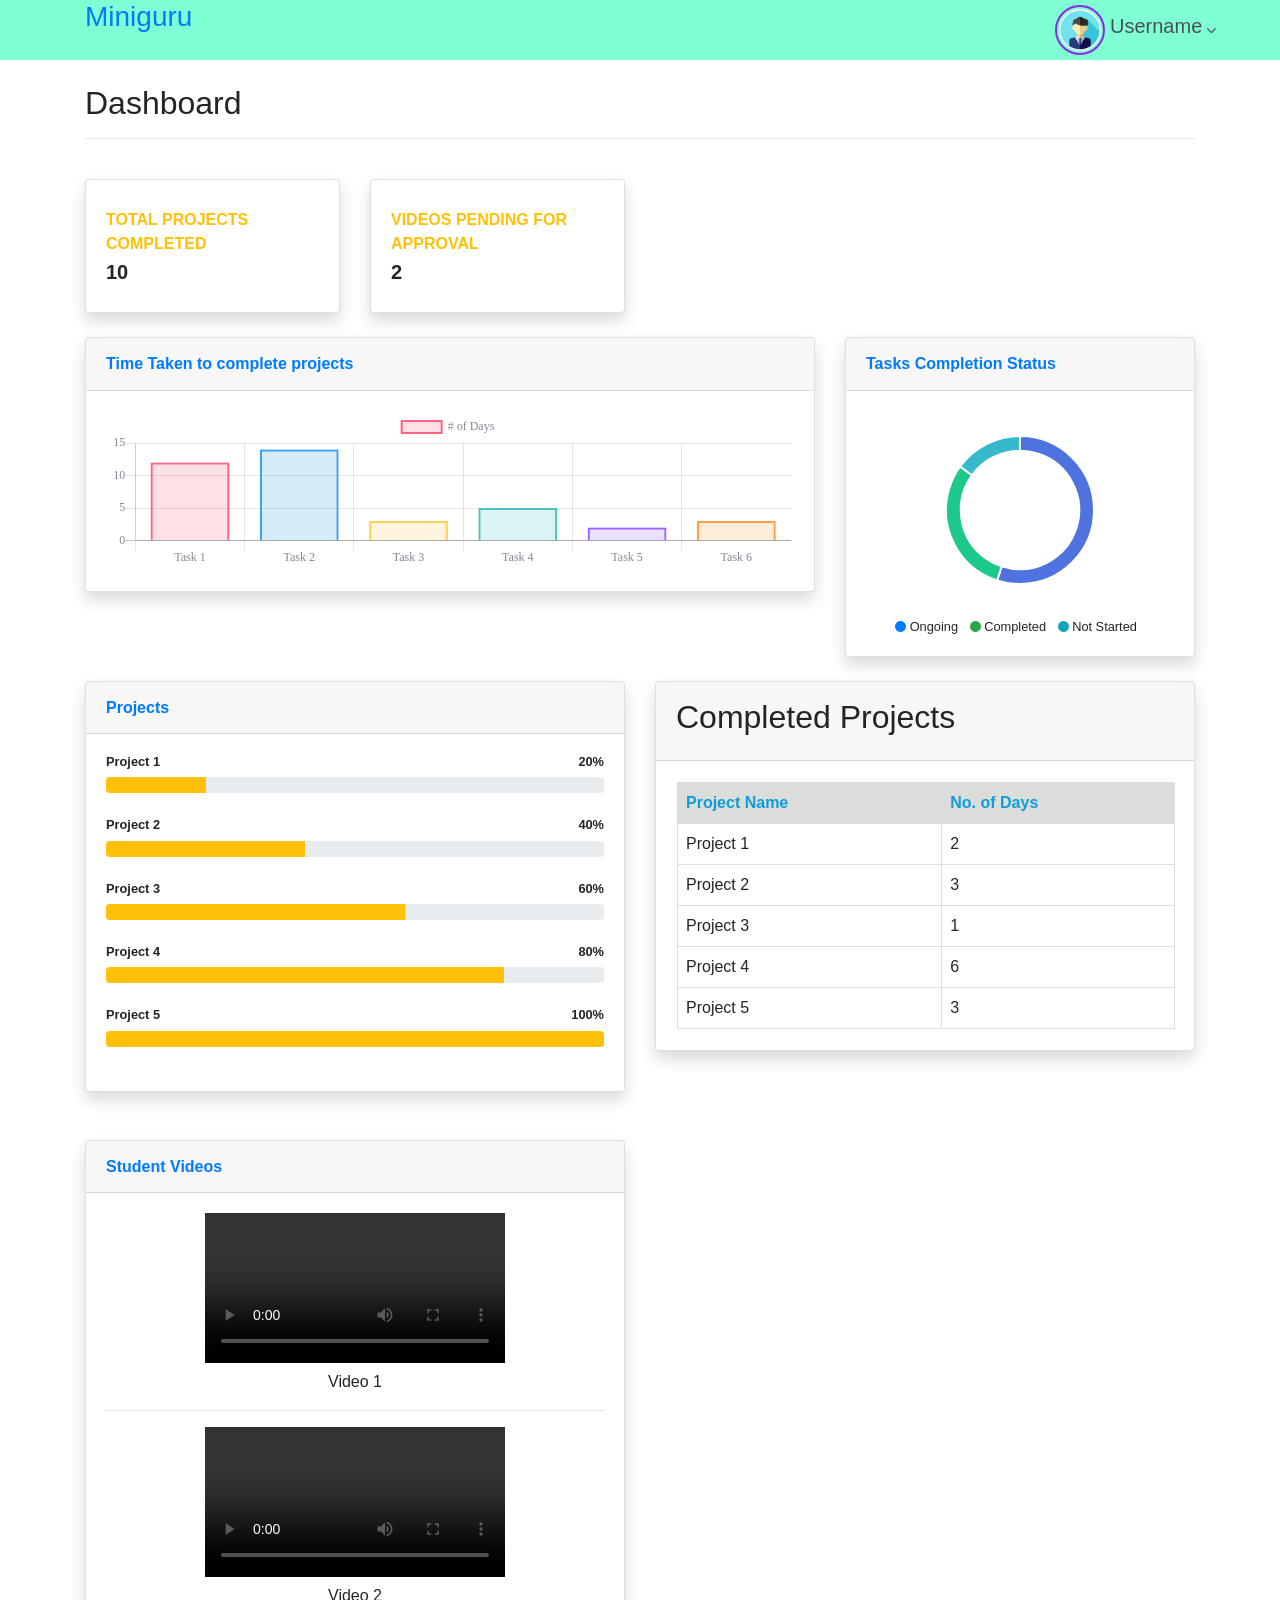
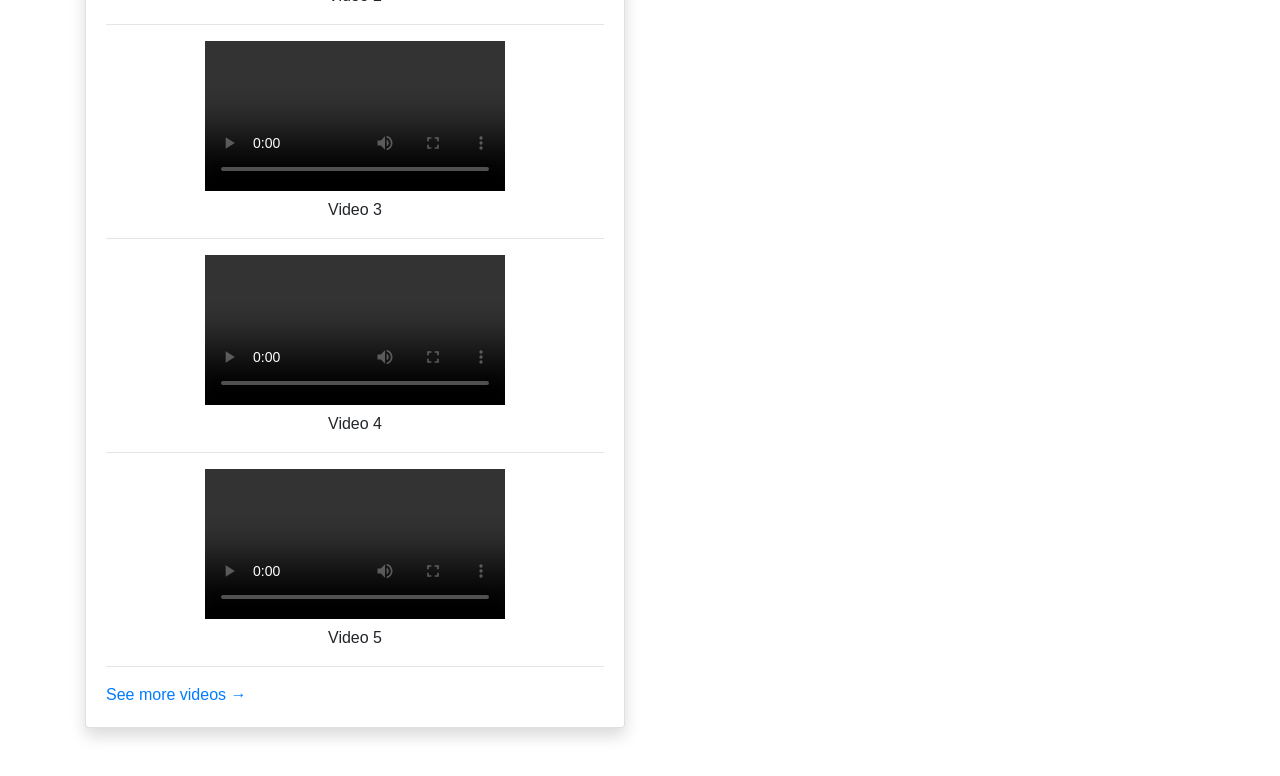
<file: index.html>
<!DOCTYPE html>
<html>

<head>

    <meta charset="utf-8">
    <meta http-equiv="X-UA-Compatible" content="IE=edge">
    <meta name="viewport" content="width=device-width, initial-scale=1, shrink-to-fit=no">
    <meta name="description" content="">


    <title>Miniguru</title>
    <!-- custom css file -->
    <link rel="stylesheet" href="./assets/css/index.css">
    <!-- bootstrap css -->
    <link rel="stylesheet" href="./node_modules/bootstrap/dist/css/bootstrap.min.css">
    <!-- font-awesome -->
    <link rel="stylesheet" href="https://cdnjs.cloudflare.com/ajax/libs/font-awesome/4.7.0/css/font-awesome.min.css">


    <!-- jquery functions -->
    <script type="text/javascript" src="./node_modules/jquery/dist/jquery.js"></script>
    <script src="./node_modules/jquery/dist/jquery.min.js"></script>
    <!-- popper.js
    <script type="text/javascript" src="./node_modules/popper.js/dist/popper.min.js"></script> -->
    <!-- bootstrap javascript -->
    <script src="./node_modules/bootstrap/dist/js/bootstrap.bundle.min.js"></script>
    <script src="./node_modules/bootstrap/dist/js/bootstrap.js"></script>
    <script src="./node_modules/bootstrap/dist/js/bootstrap.min.js"></script>

    <style>
        table {
            position: relative;
            margin: 1px;
            width: 100%;
            border: 1px solid rgb(165, 170, 170);
            border-radius: 10px;
            border-collapse: collapse;
        }

        th {
            padding-top: 12px;
            padding-bottom: 12px;
            text-align: left;
            background-color: #daddda;
            color: rgb(15, 156, 221);
        }

        tr:hover {
            background-color: rgb(245, 241, 241);
        }

        td,
        th {
            border: 1px solid #ddd;
            padding: 8px;
        }
    </style>


</head>

<body>
    <header>
        <div style="height: 60px; background-color: aquamarine;">
            <div class="container">
                <div class="row">
                    <div class="col-10">
                        <a href="index.html" style="text-decoration: none;">
                            <h3>Miniguru</h3>
                        </a>
                    </div>
                    <div class="col-2 header-right">
                        <div class="dropdown">
                            <a class="logged-user" style="text-decoration: none;" href="#" data-toggle="dropdown"
                                aria-expanded="false">
                                <img src='./assets/images/user.jpg' class="avatar">
                                <span style="align-self: center;">
                                    <h5>Username</h5>
                                </span>
                                <i class="fa fa-angle-down ml-1" id="dropdownMenuProfile"></i>
                            </a>
                            <div class="dropdown-menu" aria-labelledby="dropdownMenuProfile">
                                <a class="dropdown-item" href="about.html">About</a>
                                <a class="dropdown-item" href="subscription.html" id="subscription">Subscription</a>
                                <a class="dropdown-item" href="help.html">Help</a>
                                <a class="dropdown-item" href="home.html">Signout</a>
                            </div>
                        </div>
                    </div>
                </div>
            </div>
        </div>

    </header>
    <main>
        <div class="container">
            <div class="row">
                <div class="col-12 mb-4 mt-4">
                    <h2>Dashboard</h2>
                    <hr>
                </div>
            </div>
            <div class="row">
                <div class="col-xl-3 col-md-6 mb-4">
                    <div class="card border-left-warning shadow h-100 py-2">
                        <div class="card-body">
                            <div class="row no-gutters align-items-center">
                                <div class="col mr-2">
                                    <div class="text-xs font-weight-bold text-warning text-uppercase mb-1">Total
                                        Projects Completed</div>
                                    <div class="h5 mb-0 font-weight-bold text-gray-800">10</div>
                                </div>
                            </div>
                        </div>
                    </div>
                </div>
                <div class="col-xl-3 col-md-6 mb-4">
                    <div class="card border-left-warning shadow h-100 py-2">
                        <div class="card-body">
                            <div class="row no-gutters align-items-center">
                                <div class="col mr-2">
                                    <div class="text-xs font-weight-bold text-warning text-uppercase mb-1">Videos
                                        pending for approval</div>
                                    <div class="h5 mb-0 font-weight-bold text-gray-800">2</div>
                                </div>
                            </div>
                        </div>
                    </div>
                </div>
            </div>
            <div class="row">

                <!-- Area Chart -->
                <div class="col-xl-8 col-lg-7">
                    <div class="card shadow mb-4">
                        <!-- Card Header - Dropdown -->
                        <div class="card-header py-3 d-flex flex-row align-items-center justify-content-between">
                            <h6 class="m-0 font-weight-bold text-primary">Time Taken to complete projects</h6>
                        </div>
                        <!-- Card Body -->
                        <div class="card-body">
                            <div class="chart-area">
                                <canvas id="myAreaChart"></canvas>
                            </div>
                        </div>
                    </div>
                </div>

                <!-- Pie Chart -->
                <div class="col-xl-4 col-lg-5">
                    <div class="card shadow mb-4">
                        <!-- Card Header - Dropdown -->
                        <div class="card-header py-3 d-flex flex-row align-items-center justify-content-between">
                            <h6 class="m-0 font-weight-bold text-primary">Tasks Completion Status</h6>
                        </div>
                        <!-- Card Body -->
                        <div class="card-body">
                            <div class="chart-pie pt-4 pb-2">
                                <canvas id="myPieChart"></canvas>
                            </div>
                            <div class="mt-4 text-center small">
                                <span class="mr-2">
                                    <i class="fa fa-circle text-primary"></i> Ongoing
                                </span>
                                <span class="mr-2">
                                    <i class="fa fa-circle text-success"></i> Completed
                                </span>
                                <span class="mr-2">
                                    <i class="fa fa-circle text-info"></i> Not Started
                                </span>
                            </div>
                        </div>
                    </div>
                </div>
            </div>


            <div class="row">
                <div class="col-lg-6 mb-4">

                    <!-- Project Card Example -->
                    <div class="card shadow mb-4" id="report">
                        <div class="card-header py-3">
                            <h6 class="m-0 font-weight-bold text-primary">Projects</h6>
                        </div>
                        <div class="card-body" id="task-progress">

                        </div>
                    </div>
                </div>
                <div class="col mb-4">
                    <div class="card shadow">
                        <div class="card-header py-3">
                            <h2>Completed Projects</h2>
                        </div>
                        <div class="card-body">
                            <table id="projects-table">
                                <tr>
                                    <th>Project Name</th>
                                    <th>No. of Days</th>
                                </tr>
                            </table>
                        </div>
                    </div>
                </div>

            </div>

            <div class="row">
                <div class="col-lg-6 mb-4">
                    <!-- Videos -->
                    <div class="card shadow mb-4">
                        <div class="card-header py-3">
                            <h6 class="m-0 font-weight-bold text-primary">Student Videos</h6>
                        </div>
                        <div class="card-body">
                            <div id="student-videos"></div>

                            <a target="_blank" rel="nofollow" href="#">See more videos &rarr;</a>
                        </div>
                    </div>


                </div>
            </div>
        </div>

        </div>
    </main>



    <script src="assets/js/chart.js/Chart.min.js"></script>
    <script src="assets/js/chart-area-demo.js"></script>
    <script src="assets/js/chart-pie-demo.js"></script>


    <script>
        $(function () {
            const PROJECTS = [
                { name: 'Project 1', days: 2, progress: '20%' },
                { name: 'Project 2', days: 3, progress: '40%' },
                { name: 'Project 3', days: 1, progress: '60%' },
                { name: 'Project 4', days: 6, progress: '80%' },
                { name: 'Project 5', days: 3, progress: '100%' },
            ];

            const VIDEOS = ['Video 1','Video 2','Video 3','Video 4','Video 5',];

            for (var i in PROJECTS) {
                $('#projects-table').append(
                    "<tr><td>" + PROJECTS[i].name + "</td><td>" + PROJECTS[i].days + "</td></tr>"
                );
                $('#task-progress').append(
                    "<h4 class='small font-weight-bold'>" + PROJECTS[i].name +
                    " <span class='float-right'>" + PROJECTS[i].progress +
                    "</span></h4><div class='progress mb-4'><div class='progress-bar bg-warning' role='progressbar' style='width: "
                    + PROJECTS[i].progress + "' aria-valuenow='20' aria-valuemin='0' aria-valuemax='100'></div></div>"
                );
            }

            for(var j in VIDEOS){
            $('#student-videos').append(
                "<div class='text-center'>"+
                          "<video controls>"+
                            "<source src='assets/videos/tlab1.mp4' type='video/mp4'>"+
                          "</video>"+
                          "<p>"+VIDEOS[j]+"</p>"+
                          "<hr>"+
                        "</div>" 
            );}

        });



    </script>

</body>

</html>
</file>
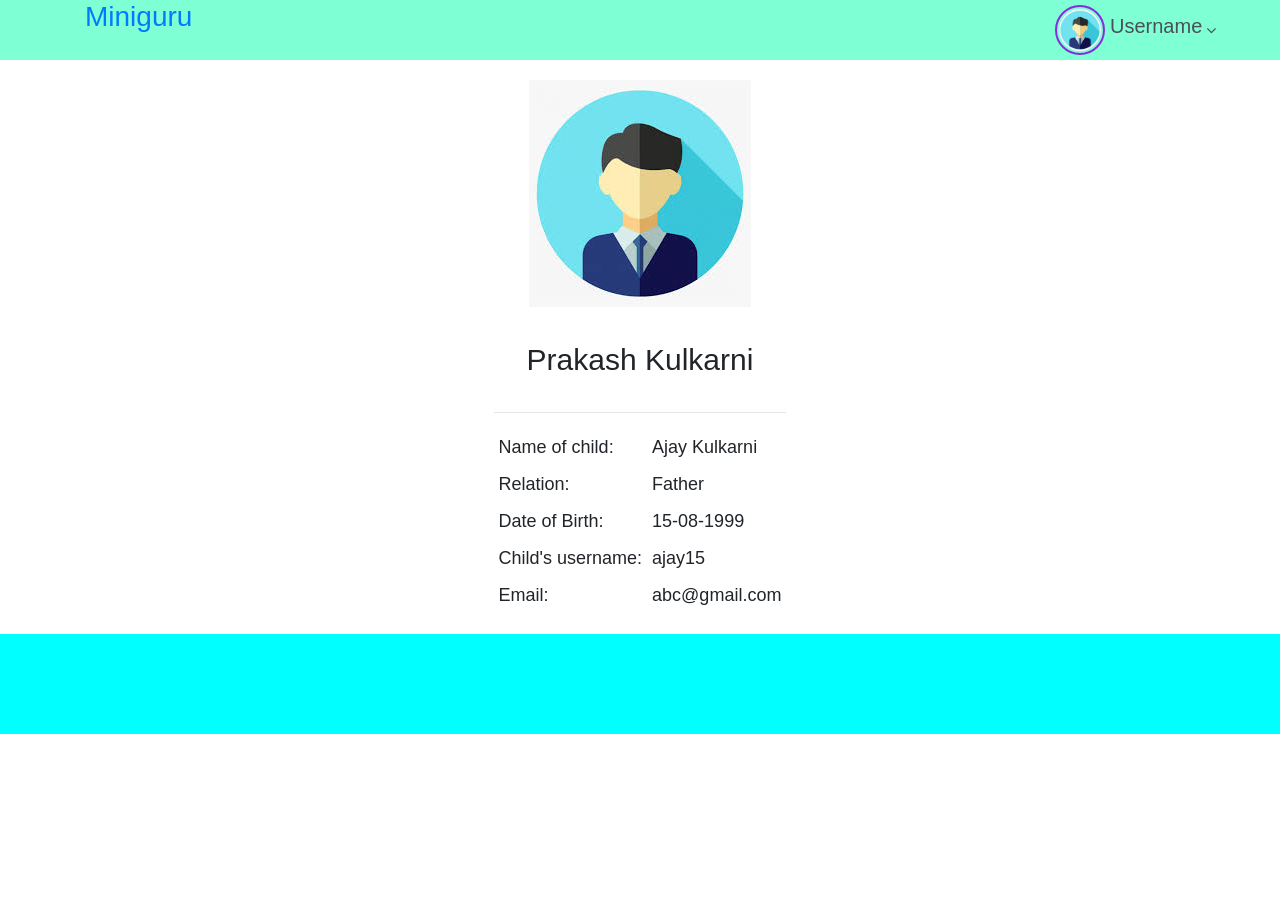
<file: about.html>
<!DOCTYPE html>
<html>

<head>
    <title>Miniguru</title>
    <!-- custom css file -->
    <link rel="stylesheet" href="./assets/css/index.css">
    <!-- bootstrap css -->
    <link rel="stylesheet" href="./node_modules/bootstrap/dist/css/bootstrap.min.css">
    <!-- font-awesome -->
    <link rel="stylesheet" href="https://cdnjs.cloudflare.com/ajax/libs/font-awesome/4.7.0/css/font-awesome.min.css">


    <!-- jquery functions -->
    <script type="text/javascript" src="./node_modules/jquery/dist/jquery.js"></script>
    <script src="./node_modules/jquery/dist/jquery.min.js"></script>
    <!-- popper.js
    <script type="text/javascript" src="./node_modules/popper.js/dist/popper.min.js"></script> -->
    <!-- bootstrap javascript -->
    <script src="./node_modules/bootstrap/dist/js/bootstrap.bundle.min.js"></script>
    <script src="./node_modules/bootstrap/dist/js/bootstrap.js"></script>
    <script src="./node_modules/bootstrap/dist/js/bootstrap.min.js"></script>

    <style>
        .title {
            margin: 20px;
            text-align: center;
        }

        .wrapper {
            text-align: center;
        }

        .details {
            display: inline-block;
        }

        .parent-name {
            font-size: 30px;
            margin: 30px auto;
            
        }

        .parent-image{
            margin: 20px auto;            
        }

        td {
            margin: 10px;
            padding: 5px;
            font-size: 18px;
            text-align: start;
        }

        .footer-wrapper {
            width: 100%;
            height: 100px;
            background-color: aqua;
            margin-top: 20px;
            margin-bottom: 0px;
        }
    </style>

</head>

<body>
    <header>
        <div style="height: 60px; background-color: aquamarine;">
            <div class="container">
                <div class="row">
                    <div class="col-10">
                        <a href="index.html" style="text-decoration: none;">
                            <h3>Miniguru</h3>
                        </a>
                    </div>
                    <div class="col-2 header-right">
                        <div class="dropdown">
                            <a class="logged-user" style="text-decoration: none;" href="#" data-toggle="dropdown"
                                aria-expanded="false">
                                <img src='./assets/images/user.jpg' class="avatar">
                                <span style="align-self: center;">
                                    <h5>Username</h5>
                                </span>
                                <i class="fa fa-angle-down ml-1" id="dropdownMenuProfile"></i>
                            </a>
                            <div class="dropdown-menu" aria-labelledby="dropdownMenuProfile">
                                <a class="dropdown-item" href="about.html">About</a>
                                <a class="dropdown-item" href="subscription.html" id="subscription">Subscription</a>
                                <a class="dropdown-item" href="help.html">Help</a>
                                <a class="dropdown-item" href="home.html">Signout</a>
                            </div>
                        </div>
                    </div>
                </div>
            </div>
        </div>
    </header>
    <main>
        <div class="container">            
            <div class="row">
                <div class="col">
                    <div class="wrapper">
                        <div class="details">
                            <div class="parent-image">
                                <img src="assets/images/user.jpg">
                            </div>
                            <div class="parent-name">
                                <bold>Prakash Kulkarni</bold>
                            </div>
                            <hr>
                            <table>                                
                                <tr>
                                    <td>Name of child:</td>
                                    <td id="child-name">Ajay Kulkarni</td>
                                </tr>
                                <tr>
                                    <td>Relation:</td>
                                    <td id="relation">Father</td>
                                </tr>
                                <tr>
                                    <td>Date of Birth:</td>
                                    <td id="dob">15-08-1999</td>
                                </tr>
                                <tr>
                                    <td>Child's username:</td>
                                    <td id="child-username">ajay15</td>
                                </tr>
                                <tr>
                                    <td>Email:</td>
                                    <td id="email">abc@gmail.com</td>
                                </tr>
                            </table>
                        </div>
                    </div>
                </div>
            </div>
        </div>
    </main>
    <footer>
        <div class="footer-wrapper">

        </div>
    </footer>

    <script>

    </script>

</body>

</html>
</file>
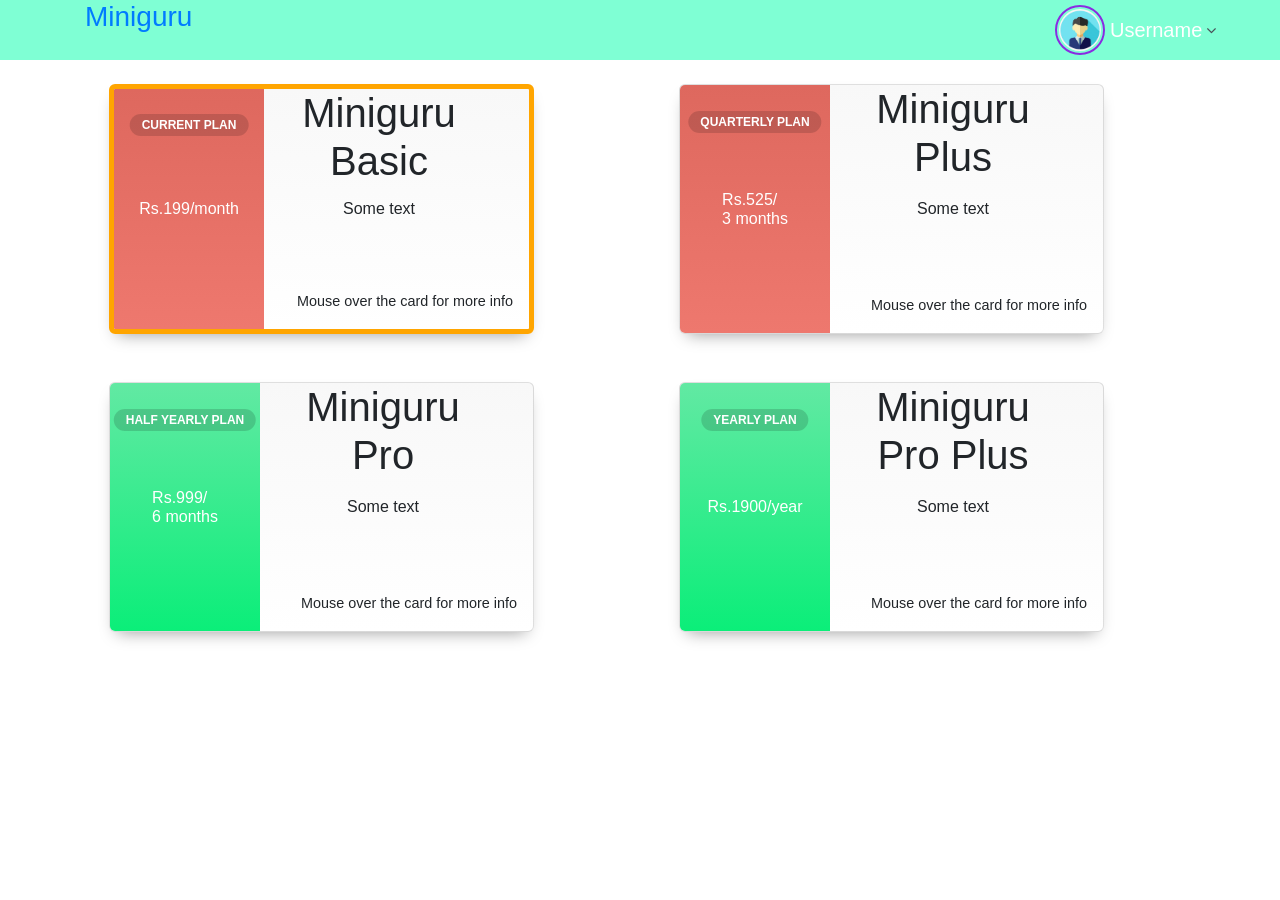
<file: subscription.html>
<!DOCTYPE html>
<html>

<head>
    <title>Miniguru</title>
    <!-- custom css file -->
    <link rel="stylesheet" href="./assets/css/index.css">
    <!-- bootstrap css -->
    <link rel="stylesheet" href="./node_modules/bootstrap/dist/css/bootstrap.min.css">
    <!-- font-awesome -->
    <link rel="stylesheet" href="https://cdnjs.cloudflare.com/ajax/libs/font-awesome/4.7.0/css/font-awesome.min.css">


    <!-- jquery functions -->
    <script type="text/javascript" src="./node_modules/jquery/dist/jquery.js"></script>
    <script src="./node_modules/jquery/dist/jquery.min.js"></script>
    <!-- popper.js
    <script type="text/javascript" src="./node_modules/popper.js/dist/popper.min.js"></script> -->
    <!-- bootstrap javascript -->
    <script src="./node_modules/bootstrap/dist/js/bootstrap.bundle.min.js"></script>
    <script src="./node_modules/bootstrap/dist/js/bootstrap.js"></script>
    <script src="./node_modules/bootstrap/dist/js/bootstrap.min.js"></script>

    <style>
        @import url('https://fonts.googleapis.com/css?family=Abel');

        .center {
            position: absolute;
            top: 50%;
            left: 50%;
            -webkit-transform: translate(-50%, -50%);
        }

        .card {
            width: 425px;
            height: 250px;
            background-color: #fff;
            background: linear-gradient(#f8f8f8, #fff);
            box-shadow: 0 8px 16px -8px rgba(0, 0, 0, 0.4);
            border-radius: 6px;
            overflow: hidden;
            position: relative;
            margin: 1.5rem;
        }

        .card h1 {
            text-align: center;
        }

        .card .additional {
            position: absolute;
            width: 150px;
            height: 100%;
            background: linear-gradient(#dE685E, #EE786E);
            transition: width 0.4s;
            overflow: hidden;
            z-index: 2;
        }

        .card.green .additional {
            background: linear-gradient(rgb(98, 233, 163), rgb(11, 238, 121));
        }

        .card:hover .additional {
            width: 100%;
            border-radius: 0 5px 5px 0;
        }

        .card .additional .user-card {
            width: 150px;
            height: 100%;
            position: relative;
            float: left;
        }

        .card .additional .user-card::after {
            content: "";
            display: block;
            position: absolute;
            top: 10%;
            right: -2px;
            height: 80%;
            border-left: 2px solid rgba(0, 0, 0, 0.025);
        }

        .card .additional .user-card .plan {
            top: 15%;
            color: #fff;
            text-transform: uppercase;
            font-size: 0.75em;
            font-weight: bold;
            background: rgba(0, 0, 0, 0.15);
            padding: 0.125rem 0.75rem;
            border-radius: 100px;
            white-space: nowrap;
        }

        .card .additional .more-info {
            width: 300px;
            float: left;
            position: absolute;
            left: 150px;
            height: 100%;
        }

        .card .additional .more-info h1,
        h5,
        h6 {
            color: #fff;
            margin-bottom: 0;
        }

        .card.green .additional .more-info h1,
        h5,
        h6 {
            color: #fff;
            margin-bottom: 0;
        }

        .card .general {
            width: 300px;
            height: 100%;
            position: absolute;
            top: 0;
            right: 0;
            z-index: 1;
            box-sizing: border-box;
            padding: 1rem;
            padding-top: 0;
        }

        .card .general .more {
            position: absolute;
            bottom: 1rem;
            right: 1rem;
            font-size: 0.9em;
        }

        .price {
            color: #fff;
        }

        .checkout-container {
            margin: 20px;
            border: 2px solid #ccc;
            border-radius: 5px;
            padding: 20px;
        }
    </style>

</head>

<body>
    <header>
        <div style="height: 60px; background-color: aquamarine;">
            <div class="container">
                <div class="row">
                    <div class="col-10">
                        <a href="index.html" style="text-decoration: none;"><h3>Miniguru</h3></a>
                    </div>
                    <div class="col-2 header-right">
                        <div class="dropdown">
                            <a class="logged-user" style="text-decoration: none;" href="#" data-toggle="dropdown"
                                aria-expanded="false">
                                <img src='./assets/images/user.jpg' class="avatar">
                                <span style="align-self: center;">
                                    <h5>Username</h5>
                                </span>
                                <i class="fa fa-angle-down ml-1" id="dropdownMenuProfile"></i>
                            </a>
                            <div class="dropdown-menu" aria-labelledby="dropdownMenuProfile">
                                <a class="dropdown-item" href="about.html">About</a>
                                <a class="dropdown-item" href="subscription.html" id="subscription">Subscription</a>
                                <a class="dropdown-item" href="help.html">Help</a>
                                <a class="dropdown-item" href="home.html">Signout</a>
                            </div>
                        </div>
                    </div>
                </div>
            </div>
        </div>

    </header>

    <main>
        <div class="container">
            <div class="row">
                <div class="col-10 col-sm-6">
                    <div class="card" id="1">
                        <div class="additional">
                            <div class="user-card">
                                <div class="plan center">Current Plan</div>
                                <div class="center price">
                                    <h6>Rs.199/month</h6>
                                </div>
                            </div>
                            <div class="more-info">
                                <h1>Miniguru<br>Basic</h1>
                                <div class="center">
                                    <h5>2 Days left for renewal<h5>
                                </div>
                            </div>

                        </div>
                        <div class="general">
                            <h1 class="plan">Miniguru<br>Basic</h1>
                            <div class="center">Some text</div>
                            <span class="more">Mouse over the card for more info</span>
                        </div>
                    </div>
                </div>
                <div class="col-10 col-md-6">
                    <div class="card" id="2">
                        <div class="additional">
                            <div class="user-card">
                                <div class="plan center">Quarterly Plan</div>
                                <div class="center price">
                                    <h6>Rs.525/<br>3 months</h6>
                                </div>
                            </div>
                            <div class="more-info">
                                <h1>Miniguru<br>Plus</h1>
                                <div class="center">
                                    <h5>Save 12%<h5>
                                </div>
                            </div>
                        </div>
                        <div class="general">
                            <h1 class="plan">Miniguru<br>Plus</h1>
                            <div class="center">Some text</div>
                            <span class="more">Mouse over the card for more info</span>
                        </div>
                    </div>
                </div>
            </div>
            <div class="row">
                <div class="col-12 col-md-6">
                    <div class="card green" id="3">
                        <div class="additional">
                            <div class="user-card">
                                <div class="plan center">Half Yearly Plan</div>
                                <div class="center price">
                                    <h6>Rs.999/<br>6 months</h6>
                                </div>
                            </div>
                            <div class="more-info">
                                <h1>Miniguru<br>Pro</h1>
                                <div class="center">
                                    <h5>Save 16%<h5>
                                </div>
                            </div>
                        </div>
                        <div class="general">
                            <h1 class="plan">Miniguru<br>Pro</h1>
                            <div class="center">Some text</div>
                            <span class="more">Mouse over the card for more info</span>
                        </div>
                    </div>
                </div>
                <div class="col-12 col-md-6">
                    <div class="card green" id="4">
                        <div class="additional">
                            <div class="user-card">
                                <div class="plan center">Yearly Plan</div>
                                <div class="center price">
                                    <h6>Rs.1900/year</h6>
                                </div>
                            </div>
                            <div class="more-info">
                                <h1>Miniguru<br>Pro Plus</h1>
                                <div class="center">
                                    <h5>Save 20%<h5>
                                </div>
                            </div>
                        </div>
                        <div class="general">
                            <h1 class="plan">Miniguru<br>Pro Plus</h1>
                            <div class="center">Some text</div>
                            <span class="more">Mouse over the card for more info</span>
                        </div>
                    </div>
                </div>
            </div>
            <div class="row align-items-center" id="show-plan" style="display: none;">
                <div class="col">
                    <div class="checkout-container text-center">
                        <h3 id="selected-plan"></h3>
                        <button class="btn btn-primary" id="checkout-btn">
                            Checkout
                            <span class="fa fa-arrow-right ml-auto"></span>
                        </button>
                    </div>
                </div>
            </div>
        </div>
    </main>


    <script>

        $(function () {
            //card 1 is reserved for dispalying current plan of use
            $(".card[id=1]")
                .css('border-width', '5px')
                .css('border-color', 'orange');

            //make other 3 cards clickable
            $('.card[id=2],.card[id=3],.card[id=4]').click(function () {
                var card_id = $(this).attr('id');
                $('.card[id=2],.card[id=3],.card[id=4]').css('border-width', '0px');
                $(this).css('border-width', '4px')
                    .css('border-color', 'aqua')
                    .css('border-radius', '10px');

                //get the name of selected plan
                var selected_plan = $(this).find('.general h1').text();

                //show selected plan details to proceed for checkout
                $('#show-plan').show('2000');
                $('#show-plan #selected-plan').text("Selected Plan: " + selected_plan);
            })

            //code for payment button
            $('#checkout-btn').click(function () {
                window.location.href = 'payment.html';
                console.log('Proceed for payment');
            })
        })

    </script>

</body>

</html>
</file>
<file: assets/css/index.css>
.avatar{
    display: inline-block;
    width: 50px;
    height: 50px;
    padding: 2px;
    margin:5px;
    border: 2px blueviolet solid;
    border-radius: 50%;
    
    object-fit: cover;
  }

  .avatar:hover{
      border: 2px greenyellow solid;   
  }

  .logged-user {
    display: flex;
    align-items: center;
    color: #495057;
    margin-left: 15px;
}

.logged-user i {
    display: block;
}

.header-right {
    display: flex;
    align-items: center;
}

.chart-area {
    position: relative;
    height: 10rem;
    width: 100%;
  }
</file>
